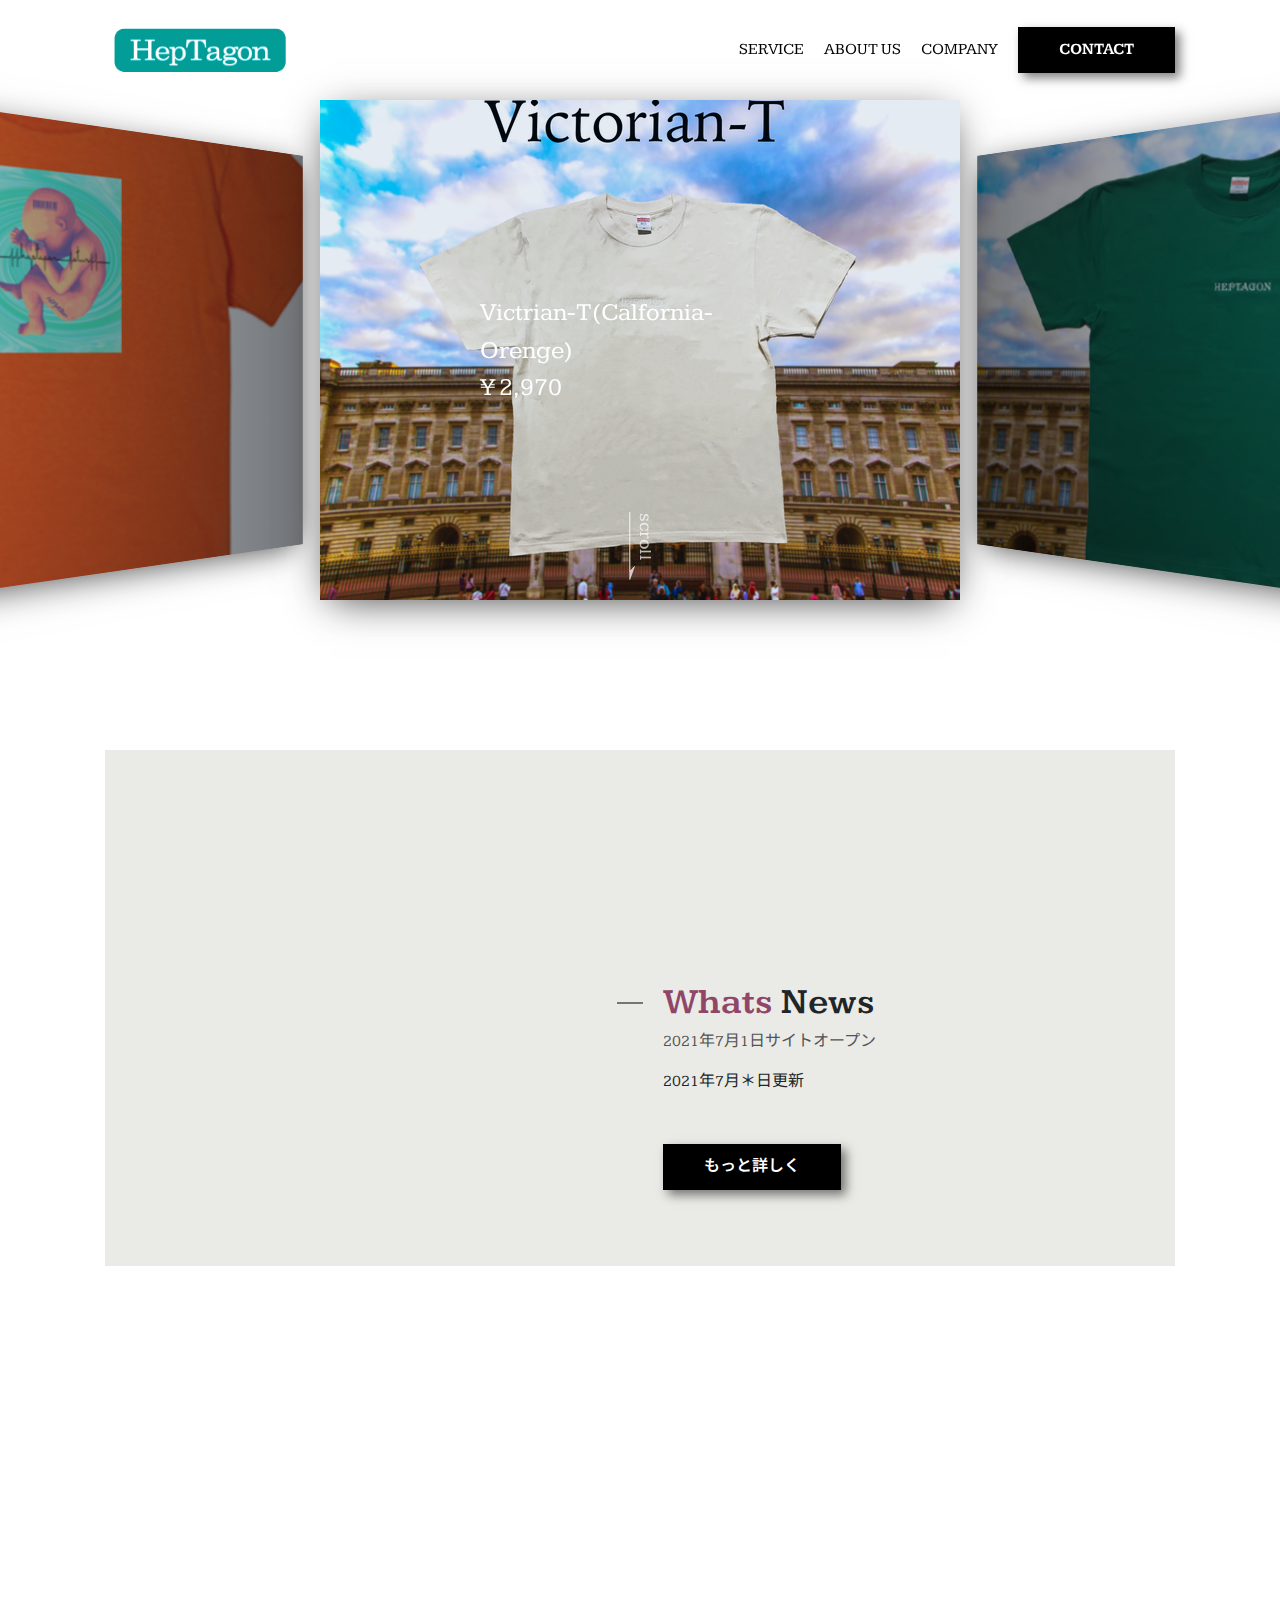
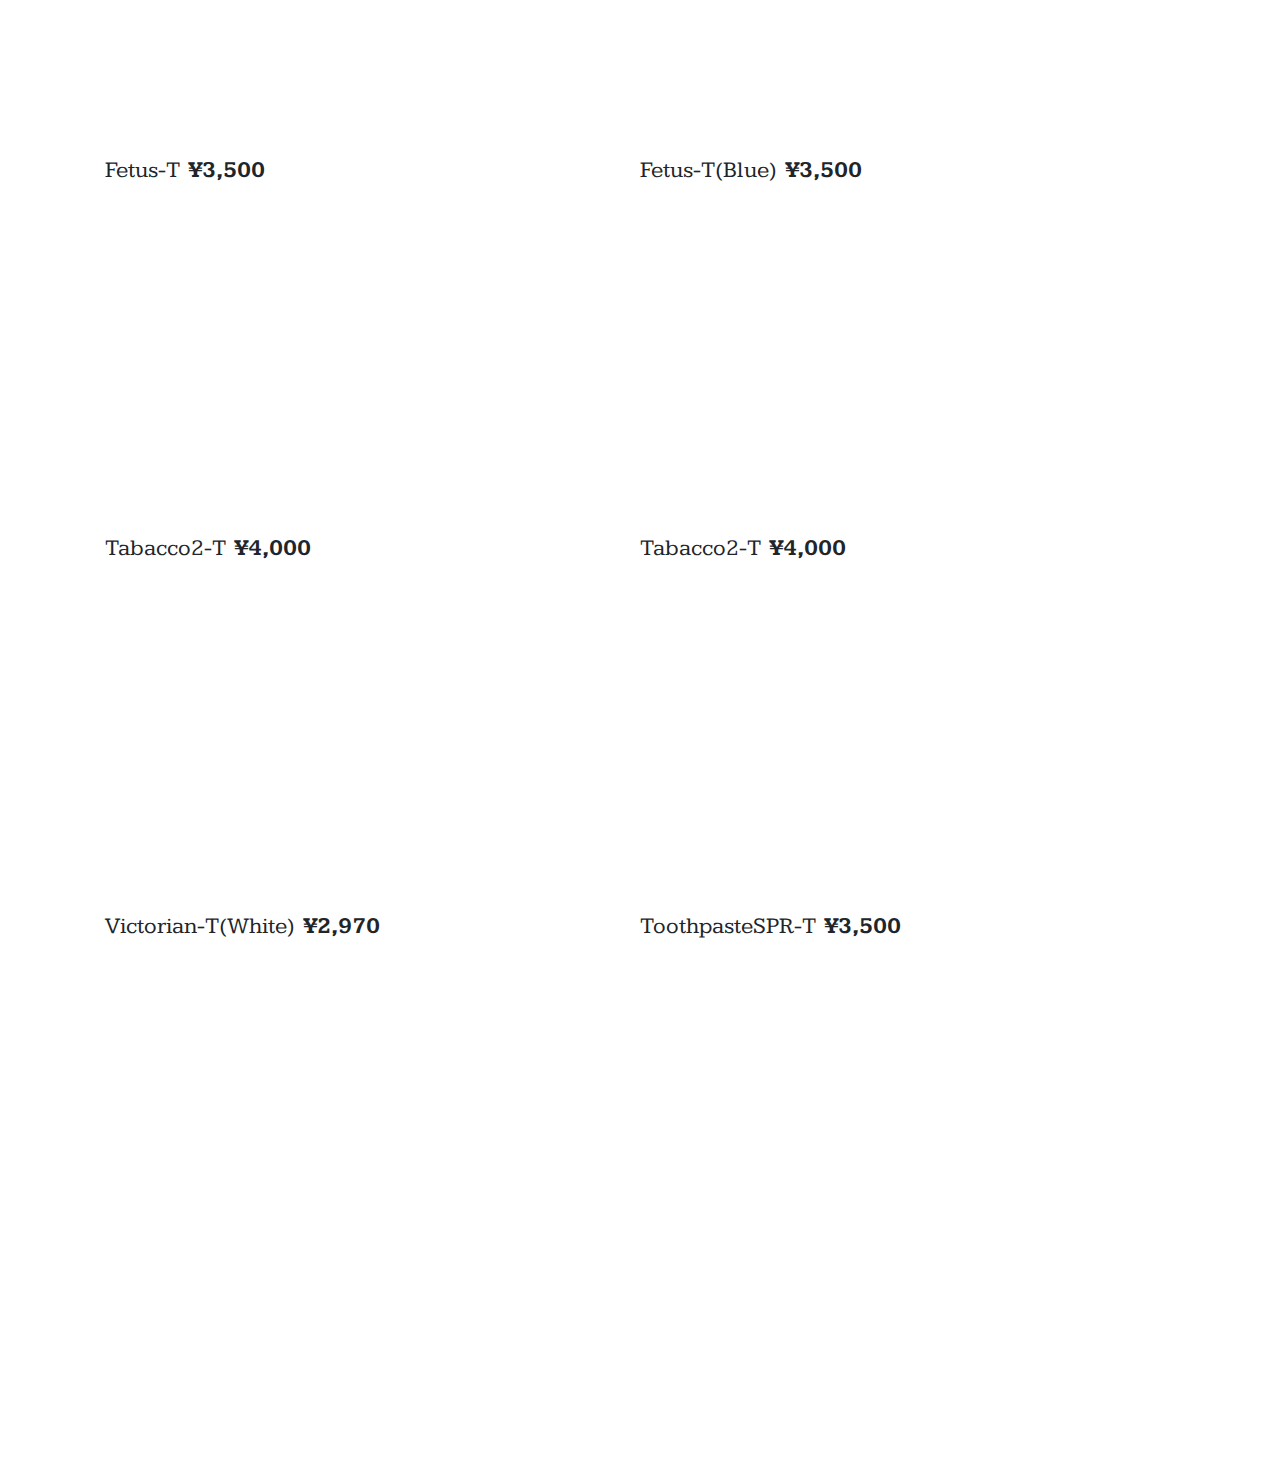
<file: index.html>
<!DOCTYPE html>
<html lang="ja">
  <head>
    <meta charset="UTF-8" />
    <meta name="viewport" content="width=device-width, initial-scale=1.0" />
    <meta http-equiv="X-UA-Compatible" content="ie=edge" />
    <title>HEPTAGON</title>
    <meta name="description" content="sampledite.heptagon.onlineshop">
    <link rel="icon" href="images/IMG_2186 (1).PNG">
    <link rel="stylesheet" href="styles/loader.css">
    <script src="scripts/vendors/pace.js"></script>
    <script>
      Pace.on('start', function() {
        const paceProgressInner = document.querySelector('.pace-progress-inner');
        paceProgressInner.innerHTML = '<div>H</div><div>E</div><div>P</div>';
      });
    </script>
    <link href="https://fonts.googleapis.com/css2?family=Kameron:wght@400;700&family=Noto+Sans+JP:wght@500&display=swap" rel="stylesheet">
    <link rel="stylesheet" href="styles/vendors/bootstrap-reboot.css" />
    <link rel="stylesheet" href="styles/vendors/swiper.min.css" />
    <link rel="stylesheet" href="styles/style.css" />
  </head>
  <body>
    <div id="global-container">
      <div id="container">
        <div class="mobile-menu__cover"></div>
        <div class="nav-trigger"></div>
        <header class="header">
          <div class="header__inner appear up">
            <div class="logo item">
              <img src="images/IMG_0058.PNG" alt="" class="logo__img" />
              <span class="logo__stay"></span>
              <span class="logo__world"></span>
            </div>
            <nav class="header__nav">
              <ul class="header__ul">
                <li class="header__li item"><a href="service.html">Service</a></li>
                <li class="header__li item"><a href="about.html">about us</a></li>
                <li class="header__li item"><a href="#">Company</a></li>
                <li class="header__li item">
                  <a class="btn filled" href="#">Contact</a>
                </li>
              </ul>
            </nav>
            <button class="mobile-menu__btn">
              <span></span>
              <span></span>
              <span></span>
            </button>
          </div>
        </header>
        <div id="content">
          <div class="hero">
            <div class="swiper-container">
              <div class="swiper-wrapper">
                <div class="swiper-slide">
                  <div class="hero__title">Victrian-T(Calfornia-Orenge)<br>¥ 2,970</div>
                  <img src="images/IMG_2187.PNG" alt="" />
                </div>
                <div class="swiper-slide">
                  <div class="hero__title">Victrian-T(Green)<br>¥ 2,970</div>
                  <img src="images/IMG_2185 (1).PNG" alt="" />
                </div>
                <div class="swiper-slide">
                  <div class="hero__title">Fetus-T<br>¥ 2,970</div>
                  <img src="images/IMG_2179 (1).PNG" alt="" />
                </div>
              </div>
              <div class="hero__footer">
                <img class="hero__downarrow" src="images/arrow.svg" />
                <span class="hero__scrolltext">scroll</span>
              </div>
            </div>
          </div>
          <div id="main-content">
            <aside class="side left">
              <div class="side__inner">
                <a class="twitter icon tween-animate-title" href="#">HEPのTwitter</a>
                <a class="fb icon tween-animate-title" href="#">HEPの？Facebook</a>
              </div>
            </aside>
            <main>
              <section class="travel">
                <div class="travel__inner">
                  <div class="travel__img cover-slide">
                    <img
                      class="img-zoom"
                      src="images/firework.gif"
                      alt=""
                    />
                  </div>
                  <div class="travel__texts appear left">
                    <div class="travel__texts-inner">
                      <div class="travel__title main-title item">
                        <span class="purple">Whats</span>
                        <span>News</span>
                      </div>
                      <div class="travel__sub sub-title item">2021年7月1日サイトオープン</div>
                      <div class="travel__description item">
                        <p>
                          
                        </p>
                        <p>2021年7月＊日更新</p>
                      </div>
                      <div class="travel__btn item">
                        <button class="btn filled">もっと詳しく</button>
                      </div>
                    </div>
                  </div>
                </div>
              </section>
              <section class="houses">
                <div>
                  <h2 class="main-title tween-animate-title">Find Your Favorite T</h2>
                  <p class="sub-title tween-animate-title"></p>
                </div>
                <div class="houses__inner">
                  <div class="houses__item">
                    <div class="cover-slide hover-darken">
                      <div
                        class="bg-img-zoom img-bg50"
                        style="background-image: url(images/IMG_2179\ \(1\).PNG)"
                      ></div>
                    </div>
                    <p class="houses__title">Fetus-T&nbsp;&nbsp;<b>¥3,500</b></p>
                  </div>
                  <div class="houses__item">
                    <div class="cover-slide hover-darken">
                      <div
                        class="bg-img-zoom img-bg50"
                        style="background-image: url(images/IMG_2181\ \(1\).PNG)"
                      ></div>
                    </div>
                    <p class="houses__title">Fetus-T(Blue)&nbsp;&nbsp;<b>¥3,500</b></p>
                  </div>
                  <div class="houses__item">
                    <div class="cover-slide hover-darken">
                      <div
                        class="bg-img-zoom img-bg50"
                        style="background-image: url(images/IMG_2182\ \(1\).PNG)"
                      ></div>
                    </div>
                    <p class="houses__title">Tabacco2-T&nbsp;&nbsp;<b>¥4,000</b></p>
                  </div>
                  <div class="houses__item">
                    <div class="cover-slide hover-darken">
                      <div
                        class="bg-img-zoom img-bg50"
                        style="background-image: url(images/IMG_2183\ \(1\).PNG)"
                      ></div>
                    </div>
                    <p class="houses__title">Tabacco2-T&nbsp;&nbsp;<b>¥4,000</b></p>
                  </div>
                  <div class="houses__item">
                    <div class="cover-slide hover-darken">
                      <div
                        class="bg-img-zoom img-bg50"
                        style="background-image: url(images/IMG_2184\ \(1\).JPG)"
                      ></div>
                    </div>
                    <p class="houses__title">Victorian-T(White)&nbsp;&nbsp;<b>¥2,970</b></p>
                  </div>
                  <div class="houses__item">
                    <div class="cover-slide hover-darken">
                      <div
                        class="bg-img-zoom img-bg50"
                        style="background-image: url(images/IMG_0059.PNG)"
                      ></div>
                    </div>
                    <p class="houses__title">ToothpasteSPR-T&nbsp;&nbsp;<b>¥3,500</b></p>
                  </div>
                  <div class="houses__btn appear up">
                    <a href="more.html"><button class="btn slide-bg item">もっと見る</button></a>
                  </div>
                </div>
              </section>    
            </main>
            <aside class="side right">
              <div class="side__inner">
                <span class="tween-animate-title">&copy;yanagi</span>
              </div>
            </aside>
          </div>
        </div>
        <footer class="footer appear up">
          <div class="logo item">
            <div class="div2">
            <input type="image" name="logo__img" src="images/HEPTAGON.jpg" class="logo__img" value="1" onclick="clickBtn1()">
          </div>
            <!--<span class="logo__stay">HEP</span>
            <span class="logo__world">TAG<span class="1">?</span><span class="2">?</span><span class="3">?</span>N</span>-->
          </div>
          <nav class="footer__nav">
            <ul class="footer__ul">
              <li class="footer__li item"><a href="service.html">Service</a></li>
              <li class="footer__li item"><a href="about.html">About Us</a></li>
              <li class="footer__li item"><a href="#">Company</a></li>
              <li class="footer__li item"><a href="#">Sitemap</a></li>
            </ul>
            <div class="footer__copyright item">
              &copy; yanagi
            </div>
          </nav>
        </footer>
      </div>
      <nav class="mobile-menu">
        <div class="logo">
          <span class="logo__stay">HEP</span>
          <span class="logo__world">TAGON</span>
        </div>
        <ul class="mobile-menu__main">
          <li class="mobile-menu__item">
            <a class="mobile-menu__link" href="service.html">
              <span class="main-title">Our Service</span>
              <span class="sub-title">サービスについて</span>
            </a>
          </li>
          <li class="mobile-menu__item">
            <a class="mobile-menu__link" href="about.html">
              <span class="main-title">About Us</span>
              <span class="sub-title">私たちについて</span>
            </a>
          </li>
          <li class="mobile-menu__item">
            <a class="mobile-menu__link" href="#">
              <span class="main-title">Contact Us</span>
              <span class="sub-title">コンタクト方法</span>
            </a>
          </li>
        </ul>
      </nav>
    </div>
    <script src="scripts/vendors/swiper.min.js"></script>
    <script src="scripts/vendors/TweenMax.min.js"></script>
    <script src="scripts/vendors/scroll-polyfill.js"></script>
    <script src="scripts/libs/scroll.js"></script>
    <script src="scripts/libs/text-animation.js"></script>
    <script src="scripts/libs/hero-slider.js"></script>
    <script src="scripts/libs/mobile-menu.js"></script>
    <script src="scripts/main.js"></script>

  </body>
</html>
</file>
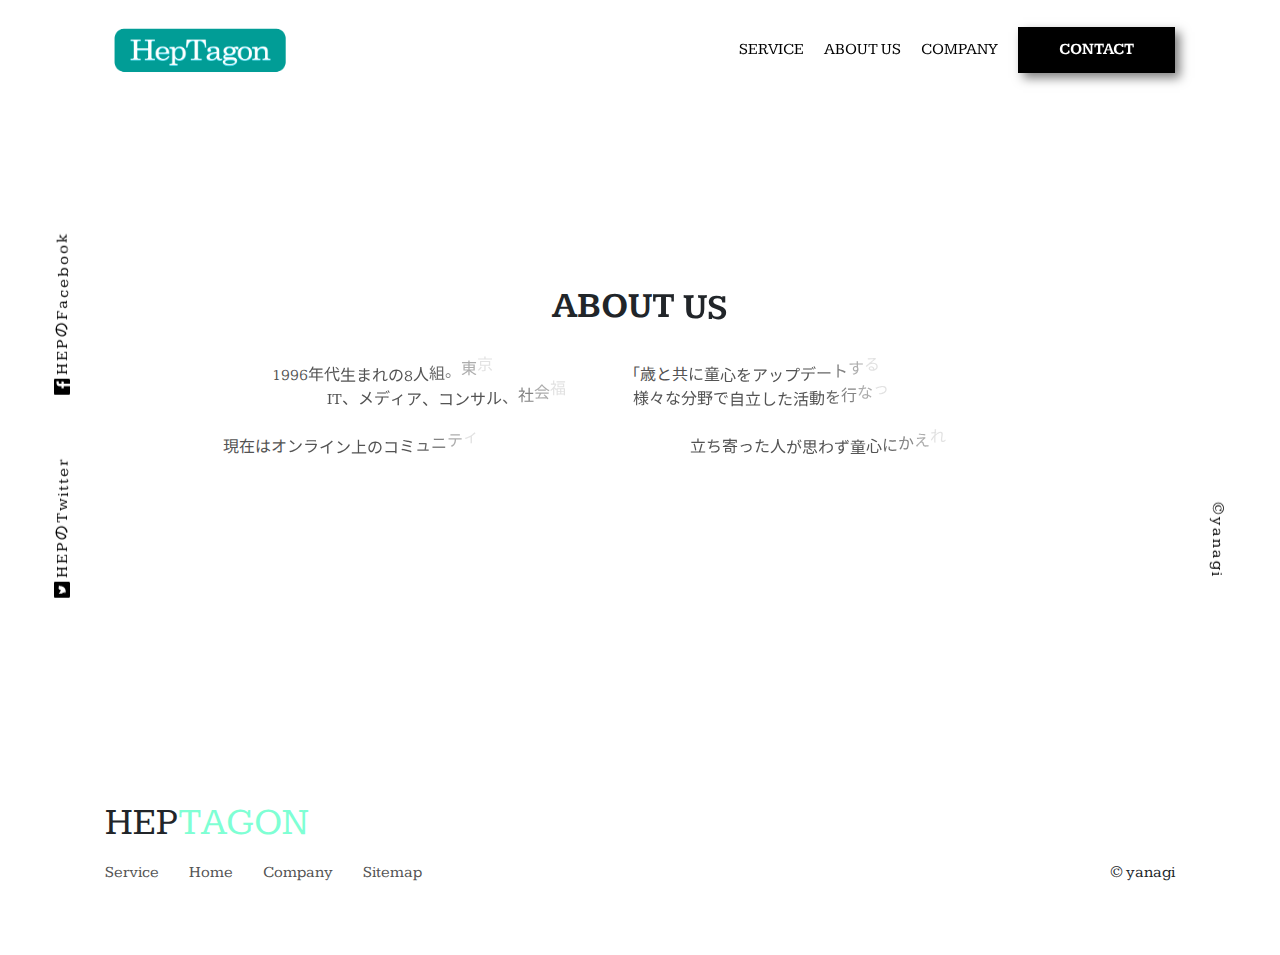
<file: about.html>
<!DOCTYPE html>
<html lang="ja">
  <head>
    <meta charset="UTF-8" />
    <meta name="viewport" content="width=device-width, initial-scale=1.0" />
    <meta http-equiv="X-UA-Compatible" content="ie=edge" />
    <title>About US</title>
    <meta name="description" content="sampledite.heptagon.onlineshop">
    <link rel="icon" href="images/IMG_2186 (1).PNG">
    <script src="scripts/vendors/pace.js"></script>

    <link href="https://fonts.googleapis.com/css2?family=Kameron:wght@400;700&family=Noto+Sans+JP:wght@500&display=swap" rel="stylesheet">
    <link rel="stylesheet" href="styles/vendors/bootstrap-reboot.css" />
    <link rel="stylesheet" href="styles/vendors/swiper.min.css" />
    <link rel="stylesheet" href="styles/style.css" />
  </head>
  <body>
    <div id="global-container">
      <div id="container">
        <div class="mobile-menu__cover"></div>
        <div class="nav-trigger"></div>
        <header class="header">
          <div class="header__inner appear up">
            <div class="logo item">
              <img src="images/IMG_0058.PNG" alt="" class="logo__img" />
              <span class="logo__stay"></span>
              <span class="logo__world"></span>
            </div>
            <nav class="header__nav">
              <ul class="header__ul">
                <li class="header__li item"><a href="#">Service</a></li>
                <li class="header__li item"><a href="about.html">about us</a></li>
                <li class="header__li item"><a href="#">Company</a></li>
                <li class="header__li item">
                  <a class="btn filled" href="#">Contact</a>
                </li>
              </ul>
            </nav>
            <button class="mobile-menu__btn">

            </button>
          </div>
        </header>
          <div id="main-content">
            <aside class="side left">
              <div class="side__inner">
                <a class="twitter icon tween-animate-title" href="#">HEPのTwitter</a>
                <a class="fb icon tween-animate-title" href="#">HEPのFacebook</a>
              </div>
            </aside>
            <main>
              <section class="more-houses">
                <div class="about__inner">
                    <div class="about">
                     
                        <h2 class="main-title tween-animate-title" style="padding: 30px;">ABOUT US</h2>
                         
                            <span class="sub-title tween-animate-title">1996年代生まれの8人組。東京都大田区を中心に</span>
                            <span class="sub-title tween-animate-title">「歳と共に童心をアップデートする」をコンセプトに</span><br>
                            <span class="sub-title tween-animate-title">IT、メディア、コンサル、社会福祉など、</span>
                            <span class="sub-title tween-animate-title">様々な分野で自立した活動を行なっている。</span><br><br>
                            <span class="sub-title tween-animate-title">現在はオンライン上のコミュニティで不定期に連絡を取り合い、</span>
                            <span class="sub-title tween-animate-title">立ち寄った人が思わず童心にかえれるようなワクワクを探究している</span>
                    </div>
                </div>
            </section>  
            </main>
            <aside class="side right">
              <div class="side__inner">
                <span class="tween-animate-title">&copy;yanagi</span>
              </div>
            </aside>
          </div>
        </div>
        <footer class="footer appear up">
          <div class="logo item">
            <!--<img src="images/IMG_2186 (1).PNG" alt="" class="logo__img" />-->
            <span class="logo__stay">HEP</span>
            <span class="logo__world">TAGON</span>
          </div>
          <nav class="footer__nav">
            <ul class="footer__ul">
              <li class="footer__li item"><a href="#">Service</a></li>
              <li class="footer__li item"><a href="index.html">Home</a></li>
              <li class="footer__li item"><a href="#">Company</a></li>
              <li class="footer__li item"><a href="#">Sitemap</a></li>
            </ul>
            <div class="footer__copyright item">
              &copy; yanagi
            </div>
          </nav>
        </footer>
      </div>
    </div>
    <script src="scripts/vendors/swiper.min.js"></script>
    <script src="scripts/vendors/TweenMax.min.js"></script>
    <script src="scripts/vendors/scroll-polyfill.js"></script>
    <script src="scripts/libs/scroll.js"></script>
    <script src="scripts/libs/text-animation.js"></script>
    <script src="scripts/libs/hero-slider.js"></script>
    <script src="scripts/libs/mobile-menu.js"></script>
    <script src="scripts/main.js"></script>
  </body>
</html>
</file>
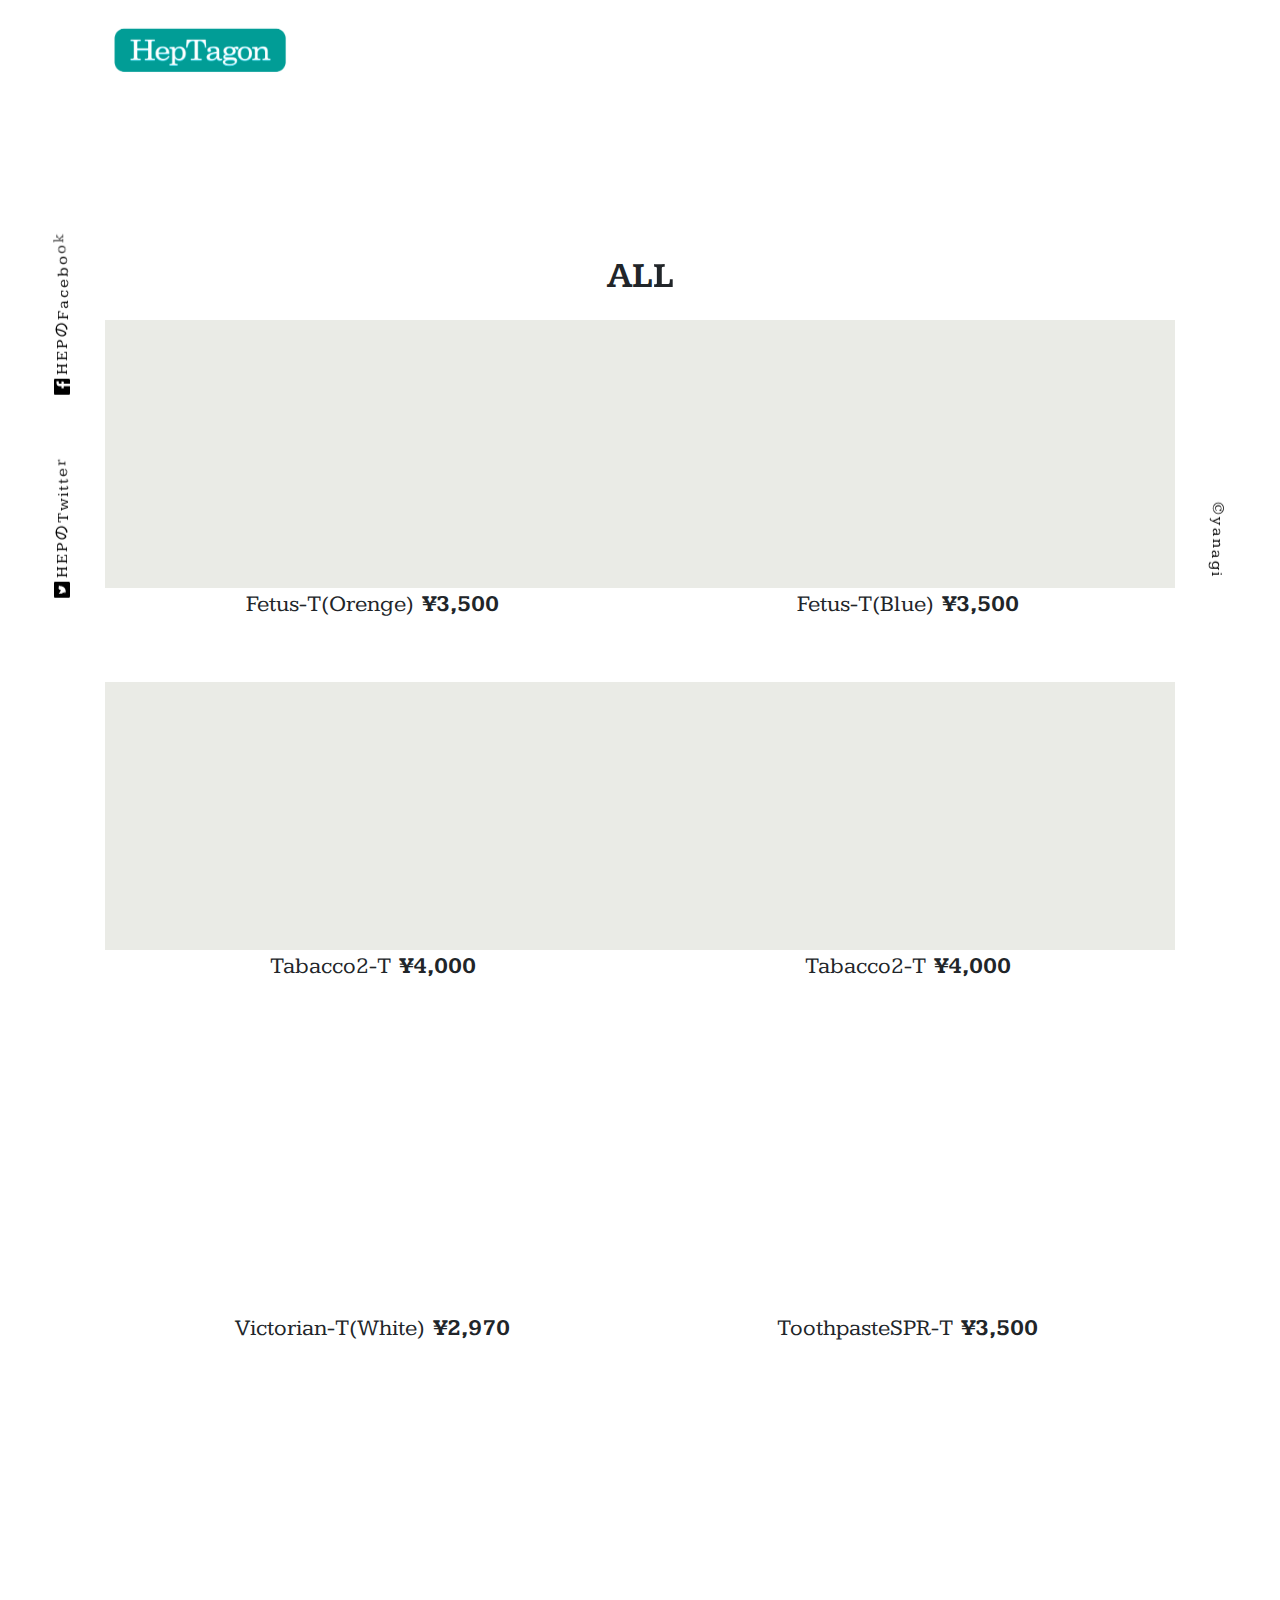
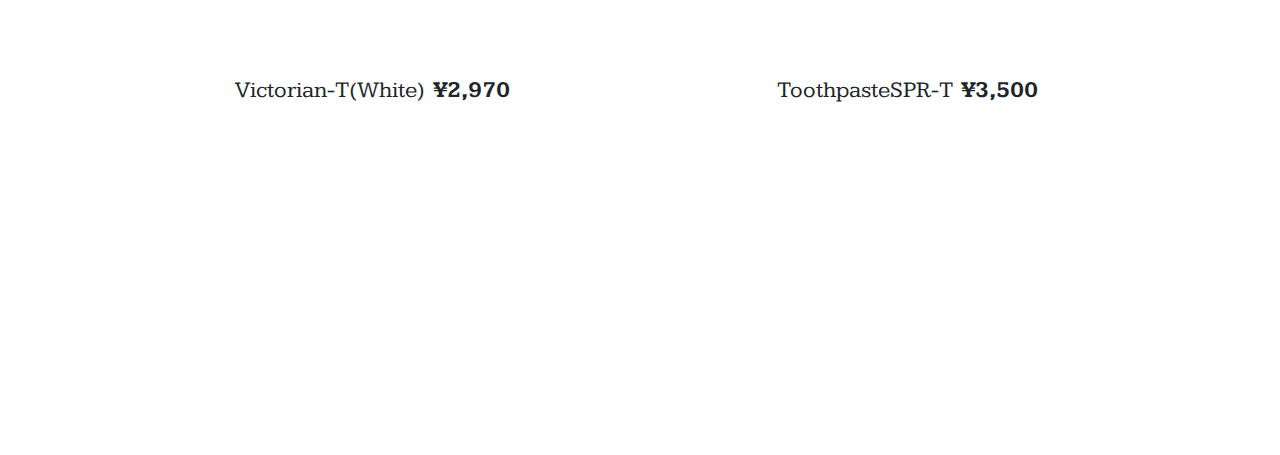
<file: more.html>
<!DOCTYPE html>
<html lang="ja">
  <head>
    <meta charset="UTF-8" />
    <meta name="viewport" content="width=device-width, initial-scale=1.0" />
    <meta http-equiv="X-UA-Compatible" content="ie=edge" />
    <title>HEPTAGON・Select・Fashion</title>
    <meta name="description" content="sampledite.heptagon.onlineshop.more.html">
    <link rel="icon" href="images/IMG_2186 (1).PNG">
    <link rel="stylesheet" href="styles/loader.css">
    <script src="scripts/vendors/pace.js"></script>
    <script>
      Pace.on('start', function() {
        const paceProgressInner = document.querySelector('.pace-progress-inner');
        paceProgressInner.innerHTML = '<div>H</div><div>E</div><div>P</div>';
      });
    </script>
    <link href="https://fonts.googleapis.com/css2?family=Kameron:wght@400;700&family=Noto+Sans+JP:wght@500&display=swap" rel="stylesheet">
    <link rel="stylesheet" href="styles/vendors/bootstrap-reboot.css" />
    <link rel="stylesheet" href="styles/vendors/swiper.min.css" />
    <link rel="stylesheet" href="styles/style.css" />
  </head>
  <body>
    <div id="global-container">
      <div id="container">
        <div class="mobile-menu__cover"></div>
        <div class="nav-trigger"></div>
        <header class="header">
          <div class="header__inner appear up">
            <div class="logo item">
              <img src="images/IMG_0058.PNG" alt="" class="logo__img" />
              <span class="logo__stay"></span>
              <span class="logo__world"></span>
            </div>
            <button class="mobile-menu__btn">
            </button>
          </div>
        </header>
        <div id="content">
          <div id="main-content">
            <aside class="side left">
              <div class="side__inner">
                <a class="twitter icon tween-animate-title" href="#">HEPのTwitter</a>
                <a class="fb icon tween-animate-title" href="#">HEPのFacebook</a>
              </div>
            </aside>
            <main>
              <div class="hero">
              </div>
              <section class="more-houses" style="text-align: center;">
                <div>
                  <h2 class="main-title tween-animate-title">ALL</h2>
                  <p class="sub-title tween-animate-title"></p>
                </div>
              <div class="more-inner">
                 <div class="left-item">
                  <div class="houses__item">
                    <div class="cover-slide hover-darken">
                      <div class="bg-img-zoom img-bg50" style="background-image: url(images/IMG_2179\ \(1\).PNG)">
                      </div>
                    </div>
                    <p class="morehouses__title">Fetus-T(Orenge)&nbsp;&nbsp;<b>¥3,500</b></p>
                  </div>
                 </div>
                 <div class="right-item">
                  <div class="houses__item">
                    <div class="cover-slide hover-darken">
                      <div
                        class="bg-img-zoom img-bg50"
                        style="background-image: url(images/IMG_2181\ \(1\).PNG)"
                      ></div>
                    </div>
                    <p class="morehouses__title">Fetus-T(Blue)&nbsp;&nbsp;<b>¥3,500</b></p>
                  </div>
                 </div>
                 <div class="left-item">
                  <div class="houses__item">
                    <div class="cover-slide hover-darken">
                      <div
                        class="bg-img-zoom img-bg50"
                        style="background-image: url(images/IMG_2182\ \(1\).PNG)"
                      ></div>
                    </div>
                    <p class="morehouses__title">Tabacco2-T&nbsp;&nbsp;<b>¥4,000</b></p>
                  </div>
                 </div>
                 <div class="right-item">
                  <div class="houses__item">
                    <div class="cover-slide hover-darken">
                      <div
                        class="bg-img-zoom img-bg50"
                        style="background-image: url(images/IMG_2183\ \(1\).PNG)"
                      ></div>
                    </div>
                    <p class="morehouses__title">Tabacco2-T&nbsp;&nbsp;<b>¥4,000</b></p>
                  </div>
                 </div>
                 <div class="left-item">
                  <div class="houses__item">
                    <div class="cover-slide hover-darken">
                      <div
                        class="bg-img-zoom img-bg50"
                        style="background-image: url(images/IMG_2184\ \(1\).JPG)"
                      ></div>
                    </div>
                    <p class="morehouses__title">Victorian-T(White)&nbsp;&nbsp;<b>¥2,970</b></p>
                  </div>
                 </div>
                 <div class="right-item">
                  <div class="houses__item">
                    <div class="cover-slide hover-darken">
                      <div
                        class="bg-img-zoom img-bg50"
                        style="background-image: url(images/IMG_0059.PNG)"
                      ></div>
                    </div>
                    <p class="morehouses__title">ToothpasteSPR-T&nbsp;&nbsp;<b>¥3,500</b></p>
                  </div>
                 </div>
                 <div class="left-item">
                    <div class="houses__item">
                      <div class="cover-slide hover-darken">
                        <div class="bg-img-zoom img-bg50" style="background-image: url(images/IMG_2184\ \(1\).JPG)">
                        </div>
                      </div>
                      <p class="morehouses__title">Victorian-T(White)&nbsp;&nbsp;<b>¥2,970</b></p>
                    </div>
                   </div>
                   <div class="right-item">
                    <div class="houses__item">
                      <div class="cover-slide hover-darken">
                        <div class="bg-img-zoom img-bg50" style="background-image: url(images/IMG_0059.PNG)">
                        </div>
                      </div>
                      <p class="morehouses__title">ToothpasteSPR-T&nbsp;&nbsp;<b>¥3,500</b></p>
                    </div>
                   </div>
                </div>
                  <div class="houses__btn appear up">
                    <a href="index.html"><button class="btn slide-bg item">戻る</button></a>
                  </div>
              </section>
            </main>
            <aside class="side right">
              <div class="side__inner">
                <span class="tween-animate-title">&copy;yanagi</span>
              </div>
            </aside>
          </div>
        </div>
        <footer class="footer appear up">
          <div class="logo item">
            <!--<img src="images/IMG_2186 (1).PNG" alt="" class="logo__img" />-->
            <span class="logo__stay">HEP</span>
            <span class="logo__world">TAGON</span>
          </div>
          <nav class="footer__nav">
            <ul class="footer__ul">
              <li class="footer__li item"><a href="#">Service</a></li>
              <li class="footer__li item"><a href="#">Contact</a></li>
              <li class="footer__li item"><a href="#">Company</a></li>
              <li class="footer__li item"><a href="#">Sitemap</a></li>
            </ul>
            <div class="footer__copyright item">
              &copy; yanagi
            </div>
          </nav>
        </footer>
      </div>
    </div>
    <script src="scripts/vendors/swiper.min.js"></script>
    <script src="scripts/vendors/TweenMax.min.js"></script>
    <script src="scripts/vendors/scroll-polyfill.js"></script>
    <script src="scripts/libs/scroll.js"></script>
    <script src="scripts/libs/text-animation.js"></script>
    <script src="scripts/libs/hero-slider.js"></script>
    <script src="scripts/libs/mobile-menu.js"></script>
    <script src="scripts/main.js"></script>
  </body>
</html>
</file>
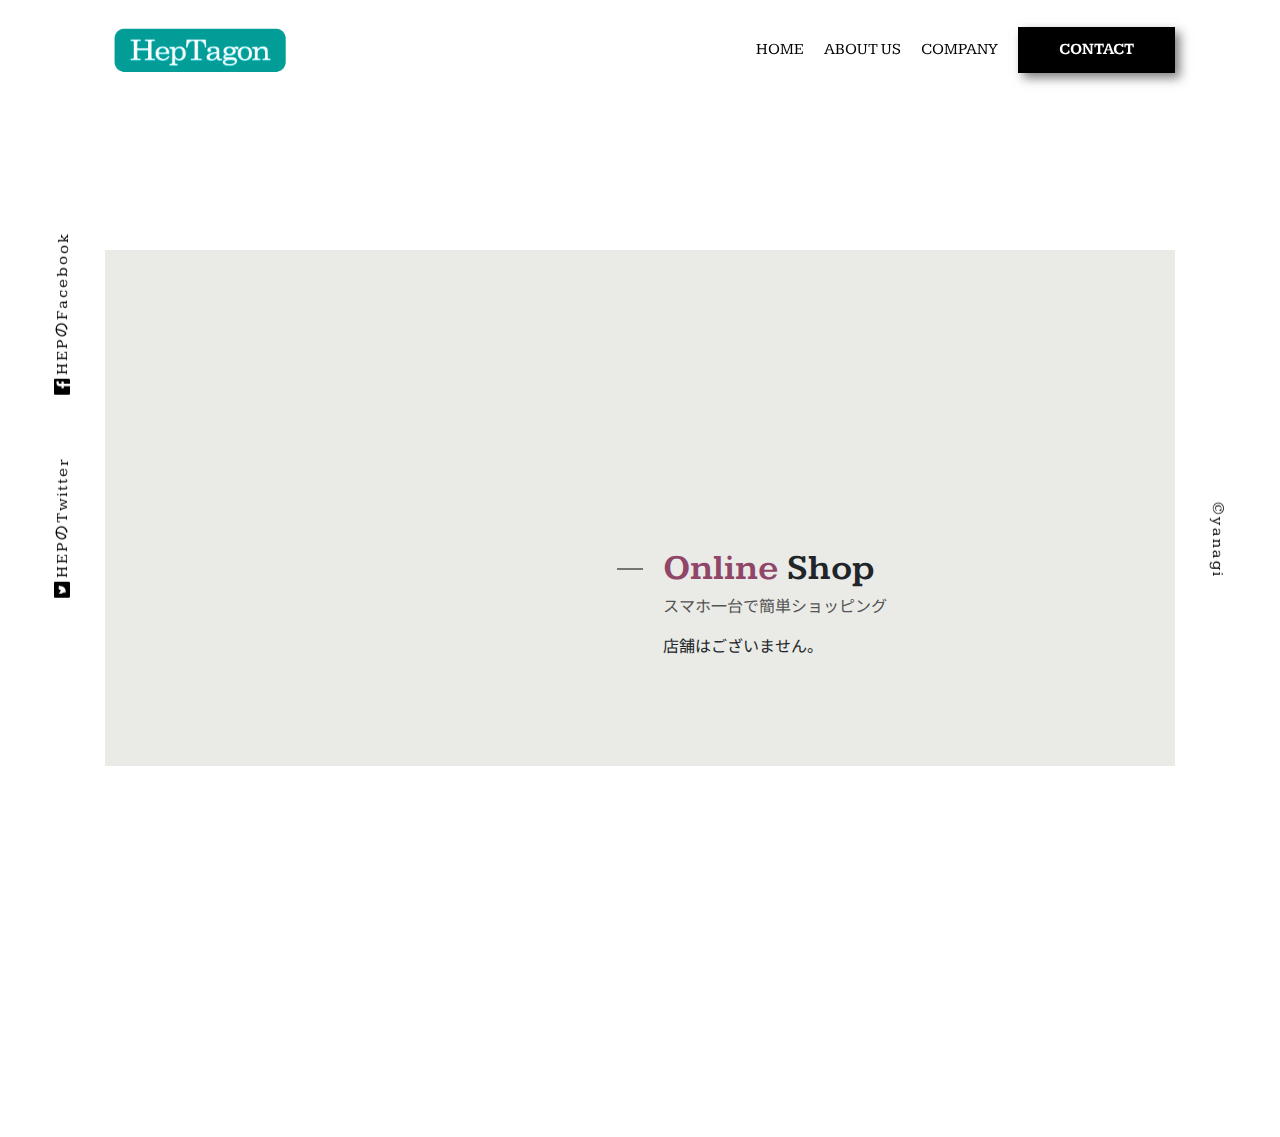
<file: service.html>
<!DOCTYPE html>
<html lang="ja">
  <head>
    <meta charset="UTF-8" />
    <meta name="viewport" content="width=device-width, initial-scale=1.0" />
    <meta http-equiv="X-UA-Compatible" content="ie=edge" />
    <title>Service</title>
    <meta name="description" content="sampledite.heptagon.onlineshop">
    <link rel="icon" href="images/IMG_2186 (1).PNG">
    <script src="scripts/vendors/pace.js"></script>

    <link href="https://fonts.googleapis.com/css2?family=Kameron:wght@400;700&family=Noto+Sans+JP:wght@500&display=swap" rel="stylesheet">
    <link rel="stylesheet" href="styles/vendors/bootstrap-reboot.css" />
    <link rel="stylesheet" href="styles/vendors/swiper.min.css" />
    <link rel="stylesheet" href="styles/style.css" />
  </head>
  <body>
    <div id="global-container">
      <div id="container">
        <div class="mobile-menu__cover"></div>
        <div class="nav-trigger"></div>
        <header class="header">
          <div class="header__inner appear up">
            <div class="logo item">
              <img src="images/IMG_0058.PNG" alt="" class="logo__img" />
              <span class="logo__stay"></span>
              <span class="logo__world"></span>
            </div>
            <nav class="header__nav">
              <ul class="header__ul">
                <li class="header__li item"><a href="index.html">Home</a></li>
                <li class="header__li item"><a href="about.html">about us</a></li>
                <li class="header__li item"><a href="#">Company</a></li>
                <li class="header__li item">
                  <a class="btn filled" href="#">Contact</a>
                </li>
              </ul>
            </nav>
            <button class="mobile-menu__btn">
            </button>
          </div>
        </header>
        <div id="content">
          <div class="hero">
           
            </div>
          </div>
          <div id="main-content">
            <aside class="side left">
              <div class="side__inner">
                <a class="twitter icon tween-animate-title" href="#">HEPのTwitter</a>
                <a class="fb icon tween-animate-title" href="#">HEPのFacebook</a>
              </div>
            </aside>
            <main>
              <section class="travel">
                <div class="travel__inner">
                  <div class="travel__img cover-slide">
                    <img
                      class="img-zoom"
                      src="images/スマホ一台で.gif"
                      alt=""
                    />
                  </div>
                  <div class="travel__texts appear left">
                    <div class="travel__texts-inner">
                      <div class="travel__title main-title item">
                        <span class="purple">Online</span>
                        <span>Shop</span>
                      </div>
                      <div class="travel__sub sub-title item">スマホ一台で簡単ショッピング</div>
                      <div class="travel__description item">
                        <p>
                          
                        </p>
                        <p>店舗はございません。</p>
                      </div>
                      <!--<div class="travel__btn item">
                        <button class="btn filled">もっと詳しく</button>
                      </div>-->
                    </div>
                  </div>
                </div>
              </section>
              <section class="houses">
              </section>    
            </main>
            <aside class="side right">
              <div class="side__inner">
                <span class="tween-animate-title">&copy;yanagi</span>
              </div>
            </aside>
          </div>
        </div>
        <footer class="footer appear up">
          <div class="logo item">
            <!--<img src="images/IMG_2186 (1).PNG" alt="" class="logo__img" />-->
            <span class="logo__stay">HEP</span>
            <span class="logo__world">TAGON</span>
          </div>
          <nav class="footer__nav">
            <ul class="footer__ul">
              <li class="footer__li item"><a href="index.html">Home</a></li>
              <li class="footer__li item"><a href="about.html">About Us</a></li>
              <li class="footer__li item"><a href="#">Company</a></li>
              <li class="footer__li item"><a href="#">Sitemap</a></li>
            </ul>
            <div class="footer__copyright item">
              &copy; yanagi
            </div>
          </nav>
        </footer>
      </div>
    </div>
    <script src="scripts/vendors/swiper.min.js"></script>
    <script src="scripts/vendors/TweenMax.min.js"></script>
    <script src="scripts/vendors/scroll-polyfill.js"></script>
    <script src="scripts/libs/scroll.js"></script>
    <script src="scripts/libs/text-animation.js"></script>
    <script src="scripts/libs/hero-slider.js"></script>
    <script src="scripts/libs/mobile-menu.js"></script>
    <script src="scripts/main.js"></script>
  </body>
</html>
</file>
<file: styles/loader.css>
.pace-done #global-container {
  -webkit-transition: opacity 1s;
  transition: opacity 1s;
  opacity: 1;
}

#global-container {
  opacity: 0;
}

.pace {
  z-index: 2000;
  position: fixed;
  margin: auto;
  top: 0;
  left: 0;
  right: 0;
  bottom: 0;
  width: 100px;
  height: 100px;
}

.pace .pace-progress {
  -webkit-transform: none !important;
          transform: none !important;
  text-align: center;
}

.pace .pace-progress::after {
  content: attr(data-progress-text);
  display: block;
  font-weight: 100;
  font-size: 2em;
  font-family: 'Helvetica Neue', 'Yu Gothic', 'Meiryo', sans-serif;
  color: #535353;
}

.pace.pace-inactive {
  display: none;
}

.pace-progress-inner > div {
  background-color:white;
  color: aquamarine;
  height: 150px;
  display: inline-block;
  font-size: 3em;
  -webkit-animation-name: sk-bounce;
          animation-name: sk-bounce;
  -webkit-animation-duration: 1.2s;
          animation-duration: 1.2s;
  -webkit-animation-timing-function: ease-in-out;
          animation-timing-function: ease-in-out;
  -webkit-animation-delay: 0s;
          animation-delay: 0s;
  -webkit-animation-iteration-count: infinite;
          animation-iteration-count: infinite;
  -webkit-animation-direction: normal;
          animation-direction: normal;
  -webkit-animation-fill-mode: forwards;
          animation-fill-mode: forwards;
}

.pace-progress-inner > div:nth-child(1) {
  -webkit-animation-delay: -1.2s;
          animation-delay: -1.2s;
}

.pace-progress-inner > div:nth-child(2) {
  -webkit-animation-delay: -1.1s;
          animation-delay: -1.1s;
}

.pace-progress-inner > div:nth-child(3) {
  -webkit-animation-delay: -1s;
          animation-delay: -1s;
}


@-webkit-keyframes sk-bounce {
  0%,
  40%,
  100% {
    -webkit-transform: scaleY(0.4);
            transform: scaleY(0.4);
  }
  20% {
    -webkit-transform: scaleY(1);
            transform: scaleY(1);
  }
}

@keyframes sk-bounce {
  0%,
  40%,
  100% {
    -webkit-transform: scaleY(0.4);
            transform: scaleY(0.4);
  }
  20% {
    -webkit-transform: scaleY(1);
            transform: scaleY(1);
  }
}
</file>
<file: styles/style.css>
@charset "UTF-8";
.appear.up .item {
  -webkit-transform: translateY(6px);
          transform: translateY(6px);
}

.appear.down .item {
  -webkit-transform: translateY(-6px);
          transform: translateY(-6px);
}

.appear.left .item {
  -webkit-transform: translateX(40px);
          transform: translateX(40px);
}

.appear.right .item {
  -webkit-transform: translateX(-40px);
          transform: translateX(-40px);
}

.appear .item {
  -webkit-transition: all 0.8s;
  transition: all 0.8s;
  opacity: 0;
}

.appear.inview .item {
  opacity: 1;
  -webkit-transform: none;
          transform: none;
}

.appear.inview .item:nth-child(1) {
  -webkit-transition-delay: 0.1s;
          transition-delay: 0.1s;
}

.appear.inview .item:nth-child(2) {
  -webkit-transition-delay: 0.2s;
          transition-delay: 0.2s;
}

.appear.inview .item:nth-child(3) {
  -webkit-transition-delay: 0.3s;
          transition-delay: 0.3s;
}

.appear.inview .item:nth-child(4) {
  -webkit-transition-delay: 0.4s;
          transition-delay: 0.4s;
}

.appear.inview .item:nth-child(5) {
  -webkit-transition-delay: 0.5s;
          transition-delay: 0.5s;
}

.appear.inview .item:nth-child(6) {
  -webkit-transition-delay: 0.6s;
          transition-delay: 0.6s;
}

.appear.inview .item:nth-child(7) {
  -webkit-transition-delay: 0.7s;
          transition-delay: 0.7s;
}

.appear.inview .item:nth-child(8) {
  -webkit-transition-delay: 0.8s;
          transition-delay: 0.8s;
}

.appear.inview .item:nth-child(9) {
  -webkit-transition-delay: 0.9s;
          transition-delay: 0.9s;
}

.appear.inview .item:nth-child(10) {
  -webkit-transition-delay: 1s;
          transition-delay: 1s;
}

.btn {
  position: relative;
  display: inline-block;
  background-color: white;
  border: 1px solid black;
  font-weight: 600;
  padding: 10px 40px;
  margin: 10px auto;
  cursor: pointer;
  -webkit-transition: all 0.3s;
  transition: all 0.3s;
  color: black;
  text-decoration: none !important;
}

.btn.float:hover {
  background-color: black;
  color: white;
  -webkit-box-shadow: 5px 5px 10px 0 rgba(0, 0, 0, 0.5);
          box-shadow: 5px 5px 10px 0 rgba(0, 0, 0, 0.5);
}

.btn.filled {
  background-color: black;
  color: white;
  -webkit-box-shadow: 5px 5px 10px 0 rgba(0, 0, 0, 0.5);
          box-shadow: 5px 5px 10px 0 rgba(0, 0, 0, 0.5);
}

.btn.filled:hover {
  background-color: white;
  color: black;
  -webkit-box-shadow: none;
          box-shadow: none;
}

.btn.letter-spacing:hover {
  background-color: black;
  letter-spacing: 3px;
  color: white;
}

.btn.shadow {
  -webkit-box-shadow: none;
          box-shadow: none;
}

.btn.shadow:hover {
  -webkit-transform: translate(-2.5px, -2.5px);
          transform: translate(-2.5px, -2.5px);
  -webkit-box-shadow: 5px 5px 0 0 black;
          box-shadow: 5px 5px 0 0 black;
}

.btn.solid {
  -webkit-box-shadow: 2px 2px 0 0 black;
          box-shadow: 2px 2px 0 0 black;
  border-radius: 7px;
}

.btn.solid:hover {
  -webkit-transform: translate(2px, 2px);
          transform: translate(2px, 2px);
  -webkit-box-shadow: none;
          box-shadow: none;
}

.btn.slide-bg {
  position: relative;
  overflow: hidden;
  z-index: 1;
}

.btn.slide-bg::before {
  content: "";
  display: inline-block;
  width: 100%;
  height: 100%;
  background-color: black;
  position: absolute;
  top: 0;
  left: 0;
  -webkit-transform: translateX(-100%);
          transform: translateX(-100%);
  -webkit-transition: -webkit-transform 0.3s;
  transition: -webkit-transform 0.3s;
  transition: transform 0.3s;
  transition: transform 0.3s, -webkit-transform 0.3s;
  z-index: -1;
}

.btn.slide-bg:hover {
  color: white;
}

.btn.slide-bg:hover::before {
  -webkit-transform: none;
          transform: none;
}

.btn.cover-3d {
  position: relative;
  z-index: 1;
  -webkit-transform-style: preserve-3d;
          transform-style: preserve-3d;
  -webkit-perspective: 300px;
          perspective: 300px;
}

.btn.cover-3d span {
  display: inline-block;
  -webkit-transform: translateZ(20px);
          transform: translateZ(20px);
}

.btn.cover-3d::before {
  content: "";
  display: inline-block;
  width: 100%;
  height: 100%;
  background-color: black;
  position: absolute;
  top: 0;
  left: 0;
  -webkit-transform: rotateX(90deg);
          transform: rotateX(90deg);
  -webkit-transition: all 0.3s;
  transition: all 0.3s;
  -webkit-transform-origin: top center;
          transform-origin: top center;
  opacity: 0;
}

.btn.cover-3d:hover {
  color: white;
}

.btn.cover-3d:hover::before {
  -webkit-transform: none;
          transform: none;
  opacity: 1;
}

.btn-cubic {
  position: relative;
  display: inline-block;
  -webkit-transform-style: preserve-3d;
          transform-style: preserve-3d;
  -webkit-perspective: 300px;
          perspective: 300px;
  width: 150px;
  height: 50px;
  margin: 0 auto;
  cursor: pointer;
  font-weight: 600;
}

.btn-cubic span {
  position: absolute;
  top: 0;
  left: 0;
  width: 100%;
  height: 100%;
  border: 1px solid black;
  line-height: 48px;
  text-align: center;
  -webkit-transition: all 0.3s;
  transition: all 0.3s;
  -webkit-transform-origin: center center -25px;
          transform-origin: center center -25px;
  color: black;
}

.btn-cubic .hovering {
  background-color: black;
  color: white;
  -webkit-transform: rotateX(90deg);
          transform: rotateX(90deg);
}

.btn-cubic .default {
  background-color: white;
  color: black;
  -webkit-transform: rotateX(0);
          transform: rotateX(0);
}

.btn-cubic:hover .hovering {
  -webkit-transform: rotateX(0);
          transform: rotateX(0);
}

.btn-cubic:hover .default {
  -webkit-transform: rotateX(-90deg);
          transform: rotateX(-90deg);
}

.swiper-container {
  overflow: visible !important;
}

.swiper-slide {
  height: 500px;
  overflow: hidden;
}

.swiper-slide > img {
  width: 100%;
  height: 100%;
  max-width: 100%;
  -o-object-fit: cover;
     object-fit: cover;
  -webkit-transform: scale(1.3);
          transform: scale(1.3);
  -webkit-transition: -webkit-transform 1.9s ease;
  transition: -webkit-transform 1.9s ease;
  transition: transform 1.9s ease;
  transition: transform 1.9s ease, -webkit-transform 1.9s ease;
}

.swiper-slide::after {
  content: "";
  position: absolute;
  top: 0;
  left: 0;
  width: 100%;
  height: 100%;
  background-color: rgba(0, 61, 125, 0.1);
}

.swiper-slide-active > img {
  -webkit-transform: none;
          transform: none;
}

.swiper-slide-active .hero__title {
  opacity: 1;
  -webkit-transform: translate(-50%, -50%);
          transform: translate(-50%, -50%);
}

.hero {
  overflow: hidden;
  padding-top: 100px;
}

.hero__title {
  position: absolute;
  top: 50%;
  left: 50%;
  -webkit-transform: translate(-50%, calc(-50% + 20px));
          transform: translate(-50%, calc(-50% + 20px));
  color: white;
  font-size: 25px;
  z-index: 2;
  opacity: 0;
  -webkit-transition: opacity 0.3s ease 1s, -webkit-transform 0.3s ease 1s;
  transition: opacity 0.3s ease 1s, -webkit-transform 0.3s ease 1s;
  transition: opacity 0.3s ease 1s, transform 0.3s ease 1s;
  transition: opacity 0.3s ease 1s, transform 0.3s ease 1s, -webkit-transform 0.3s ease 1s;
}

.hero__footer {
  position: absolute;
  left: 50%;
  bottom: 20px;
  -webkit-transform: translateX(-50%);
          transform: translateX(-50%);
  z-index: 2;
  height: 68px;
  width: 22px;
  overflow: hidden;
}

.hero__downarrow {
  position: absolute;
  left: 0;
  bottom: 0;
  width: 6px;
  -webkit-animation-name: kf-arrow-anime;
          animation-name: kf-arrow-anime;
  -webkit-animation-duration: 2s;
          animation-duration: 2s;
  -webkit-animation-timing-function: linear;
          animation-timing-function: linear;
  -webkit-animation-delay: 0s;
          animation-delay: 0s;
  -webkit-animation-iteration-count: infinite;
          animation-iteration-count: infinite;
  -webkit-animation-direction: normal;
          animation-direction: normal;
  -webkit-animation-fill-mode: forwards;
          animation-fill-mode: forwards;
}

.hero__scrolltext {
  position: absolute;
  -webkit-transform: rotate(90deg);
          transform: rotate(90deg);
  color: rgba(255, 255, 255, 0.7);
  left: -8px;
  top: 11px;
  font-size: 1.2em;
}

@-webkit-keyframes kf-arrow-anime {
  0%,
  50%,
  100% {
    -webkit-transform: translateY(-10%);
            transform: translateY(-10%);
  }
  30% {
    -webkit-transform: none;
            transform: none;
  }
}

@keyframes kf-arrow-anime {
  0%,
  50%,
  100% {
    -webkit-transform: translateY(-10%);
            transform: translateY(-10%);
  }
  30% {
    -webkit-transform: none;
            transform: none;
  }
}

.animate-title,
.tween-animate-title {
  opacity: 0;
}
.animate-title1,
.tween-animate-title1 {
  opacity: 0;
}
.animate-title.inview,
.tween-animate-title.inview {
  opacity: 1;
}
.animate-title1.inview,
.tween-animate-title1.inview {
  opacity: 1;
}
.animate-title.inview .char,
.tween-animate-title.inview .char {
  display: inline-block;
}
.animate-title1.inview .char,
.tween-animate-title1.inview .char {
  display: inline-block;
}
.animate-title .char,
.tween-animate-title .char {
  opacity: 0;
}
.animate-title1 .char,
.tween-animate-title1 .char {
  opacity: 0;
}
.animate-title.inview .char {
  -webkit-animation-name: kf-animate-chars;
          animation-name: kf-animate-chars;
  -webkit-animation-duration: 0.5s;
          animation-duration: 0.5s;
  -webkit-animation-timing-function: cubic-bezier(0.39, 1.57, 0.58, 1);
          animation-timing-function: cubic-bezier(0.39, 1.57, 0.58, 1);
  -webkit-animation-delay: 0s;
          animation-delay: 0s;
  -webkit-animation-iteration-count: 1;
          animation-iteration-count: 1;
  -webkit-animation-direction: normal;
          animation-direction: normal;
  -webkit-animation-fill-mode: both;
          animation-fill-mode: both;
}

.animate-title.inview .char:nth-child(1) {
  -webkit-animation-delay: 0.04s;
          animation-delay: 0.04s;
}

.animate-title.inview .char:nth-child(2) {
  -webkit-animation-delay: 0.08s;
          animation-delay: 0.08s;
}

.animate-title.inview .char:nth-child(3) {
  -webkit-animation-delay: 0.12s;
          animation-delay: 0.12s;
}

.animate-title.inview .char:nth-child(4) {
  -webkit-animation-delay: 0.16s;
          animation-delay: 0.16s;
}

.animate-title.inview .char:nth-child(5) {
  -webkit-animation-delay: 0.2s;
          animation-delay: 0.2s;
}

.animate-title.inview .char:nth-child(6) {
  -webkit-animation-delay: 0.24s;
          animation-delay: 0.24s;
}

.animate-title.inview .char:nth-child(7) {
  -webkit-animation-delay: 0.28s;
          animation-delay: 0.28s;
}

.animate-title.inview .char:nth-child(8) {
  -webkit-animation-delay: 0.32s;
          animation-delay: 0.32s;
}

.animate-title.inview .char:nth-child(9) {
  -webkit-animation-delay: 0.36s;
          animation-delay: 0.36s;
}

.animate-title.inview .char:nth-child(10) {
  -webkit-animation-delay: 0.4s;
          animation-delay: 0.4s;
}

.animate-title.inview .char:nth-child(11) {
  -webkit-animation-delay: 0.44s;
          animation-delay: 0.44s;
}

.animate-title.inview .char:nth-child(12) {
  -webkit-animation-delay: 0.48s;
          animation-delay: 0.48s;
}

.animate-title.inview .char:nth-child(13) {
  -webkit-animation-delay: 0.52s;
          animation-delay: 0.52s;
}

.animate-title.inview .char:nth-child(14) {
  -webkit-animation-delay: 0.56s;
          animation-delay: 0.56s;
}

.animate-title.inview .char:nth-child(15) {
  -webkit-animation-delay: 0.6s;
          animation-delay: 0.6s;
}

.animate-title.inview .char:nth-child(16) {
  -webkit-animation-delay: 0.64s;
          animation-delay: 0.64s;
}

.animate-title.inview .char:nth-child(17) {
  -webkit-animation-delay: 0.68s;
          animation-delay: 0.68s;
}

.animate-title.inview .char:nth-child(18) {
  -webkit-animation-delay: 0.72s;
          animation-delay: 0.72s;
}

.animate-title.inview .char:nth-child(19) {
  -webkit-animation-delay: 0.76s;
          animation-delay: 0.76s;
}

.animate-title.inview .char:nth-child(20) {
  -webkit-animation-delay: 0.8s;
          animation-delay: 0.8s;
}

.animate-title.inview .char:nth-child(21) {
  -webkit-animation-delay: 0.84s;
          animation-delay: 0.84s;
}

.animate-title.inview .char:nth-child(22) {
  -webkit-animation-delay: 0.88s;
          animation-delay: 0.88s;
}

.animate-title.inview .char:nth-child(23) {
  -webkit-animation-delay: 0.92s;
          animation-delay: 0.92s;
}

.animate-title.inview .char:nth-child(24) {
  -webkit-animation-delay: 0.96s;
          animation-delay: 0.96s;
}

.animate-title.inview .char:nth-child(25) {
  -webkit-animation-delay: 1s;
          animation-delay: 1s;
}

.animate-title.inview .char:nth-child(26) {
  -webkit-animation-delay: 1.04s;
          animation-delay: 1.04s;
}

.animate-title.inview .char:nth-child(27) {
  -webkit-animation-delay: 1.08s;
          animation-delay: 1.08s;
}

.animate-title.inview .char:nth-child(28) {
  -webkit-animation-delay: 1.12s;
          animation-delay: 1.12s;
}

.animate-title.inview .char:nth-child(29) {
  -webkit-animation-delay: 1.16s;
          animation-delay: 1.16s;
}

.animate-title.inview .char:nth-child(30) {
  -webkit-animation-delay: 1.2s;
          animation-delay: 1.2s;
}

@-webkit-keyframes kf-animate-chars {
  0% {
    opacity: 0;
    -webkit-transform: translateY(-50%);
            transform: translateY(-50%);
  }
  100% {
    opacity: 1;
    -webkit-transform: translateY(0);
            transform: translateY(0);
  }
}

@keyframes kf-animate-chars {
  0% {
    opacity: 0;
    -webkit-transform: translateY(-50%);
            transform: translateY(-50%);
  }
  100% {
    opacity: 1;
    -webkit-transform: translateY(0);
            transform: translateY(0);
  }
}
.animate-title1.inview .char {
  -webkit-animation-name: kf-animate-chars;
          animation-name: kf-animate-chars;
  -webkit-animation-duration: 0.5s;
          animation-duration: 0.5s;
  -webkit-animation-timing-function: cubic-bezier(0.39, 1.57, 0.58, 1);
          animation-timing-function: cubic-bezier(0.39, 1.57, 0.58, 1);
  -webkit-animation-delay: 0s;
          animation-delay: 0s;
  -webkit-animation-iteration-count: 1;
          animation-iteration-count: 1;
  -webkit-animation-direction: normal;
          animation-direction: normal;
  -webkit-animation-fill-mode: both;
          animation-fill-mode: both;
}

.animate-title1.inview .char:nth-child(1) {
  -webkit-animation-delay: 0.02s;
          animation-delay: 0.02s;
}

.animate-title1.inview .char:nth-child(2) {
  -webkit-animation-delay: 0.04s;
          animation-delay: 0.04s;
}

.animate-title1.inview .char:nth-child(3) {
  -webkit-animation-delay: 0.06s;
          animation-delay: 0.06s;
}

.animate-title1.inview .char:nth-child(4) {
  -webkit-animation-delay: 0.08s;
          animation-delay: 0.08s;
}

.animate-title1.inview .char:nth-child(5) {
  -webkit-animation-delay: 0.1s;
          animation-delay: 0.1s;
}

.animate-title1.inview .char:nth-child(6) {
  -webkit-animation-delay: 0.11s;
          animation-delay: 0.11s;
}

.animate-title1.inview .char:nth-child(7) {
  -webkit-animation-delay: 0.12s;
          animation-delay: 0.12s;
}

.animate-title1.inview .char:nth-child(8) {
  -webkit-animation-delay: 0.13s;
          animation-delay: 0.13s;
}

.animate-title1.inview .char:nth-child(9) {
  -webkit-animation-delay: 0.14s;
          animation-delay: 0.15s;
}

.animate-title1.inview .char:nth-child(10) {
  -webkit-animation-delay: 0.15s;
          animation-delay: 0.15s;
}

.animate-title1.inview .char:nth-child(11) {
  -webkit-animation-delay: 0.16s;
          animation-delay: 0.16s;
}

.animate-title1.inview .char:nth-child(12) {
  -webkit-animation-delay: 0.17s;
          animation-delay: 0.17s;
}

.animate-title1.inview .char:nth-child(13) {
  -webkit-animation-delay: 0.18s;
          animation-delay: 0.18s;
}

.animate-title1.inview .char:nth-child(14) {
  -webkit-animation-delay: 0.19s;
          animation-delay: 0.19s;
}

.animate-title1.inview .char:nth-child(15) {
  -webkit-animation-delay: 0.2s;
          animation-delay: 0.2s;
}

.animate-title1.inview .char:nth-child(16) {
  -webkit-animation-delay: 0.21s;
          animation-delay: 0.21s;
}

.animate-title1.inview .char:nth-child(17) {
  -webkit-animation-delay: 0.22s;
          animation-delay: 0.22s;
}

.animate-title1.inview .char:nth-child(18) {
  -webkit-animation-delay: 0.23s;
          animation-delay: 0.23s;
}

.animate-title1.inview .char:nth-child(19) {
  -webkit-animation-delay: 0.24s;
          animation-delay: 0.24s;
}

.animate-title1.inview .char:nth-child(20) {
  -webkit-animation-delay: 0.25s;
          animation-delay: 0.25s;
}

.animate-title1.inview .char:nth-child(21) {
  -webkit-animation-delay: 0.26s;
          animation-delay: 0.26s;
}

.animate-title1.inview .char:nth-child(22) {
  -webkit-animation-delay: 0.27s;
          animation-delay: 0.27s;
}

.animate-title1.inview .char:nth-child(23) {
  -webkit-animation-delay: 0.28s;
          animation-delay: 0.28s;
}

.animate-title1.inview .char:nth-child(24) {
  -webkit-animation-delay: 0.29s;
          animation-delay: 0.29s;
}

.animate-title1.inview .char:nth-child(25) {
  -webkit-animation-delay: 0.3s;
          animation-delay: 0.3s;
}

.animate-title1.inview .char:nth-child(26) {
  -webkit-animation-delay: 0.31s;
          animation-delay: 0.31s;
}

.animate-title1.inview .char:nth-child(27) {
  -webkit-animation-delay: 0.32s;
          animation-delay: 0.32s;
}

.animate-title1.inview .char:nth-child(28) {
  -webkit-animation-delay: 0.33s;
          animation-delay: 0.33s;
}

.animate-title1.inview .char:nth-child(29) {
  -webkit-animation-delay: 0.34s;
          animation-delay: 0.34s;
}

.animate-title1.inview .char:nth-child(30) {
  -webkit-animation-delay: 0.35s;
          animation-delay: 0.35s;
}
          @-webkit-keyframes kf-animate-chars {
            0% {
              opacity: 0;
              -webkit-transform: translateY(-50%);
                      transform: translateY(-50%);
            }
            100% {
              opacity: 1;
              -webkit-transform: translateY(0);
                      transform: translateY(0);
            }
          }
          
          @keyframes kf-animate-chars {
            0% {
              opacity: 0;
              -webkit-transform: translateY(-50%);
                      transform: translateY(-50%);
            }
            100% {
              opacity: 1;
              -webkit-transform: translateY(0);
                      transform: translateY(0);
            }
          }

.cover-slide {
  position: relative;
  overflow: hidden;
}

.cover-slide::after {
  content: "";
  position: absolute;
  z-index: 2;
  top: 0;
  left: 0;
  right: 0;
  bottom: 0;
  background-color: #eaebe6;
  opacity: 0;
}

.cover-slide.inview::after {
  opacity: 1;
  -webkit-animation-name: kf-cover-slide;
          animation-name: kf-cover-slide;
  -webkit-animation-duration: 1.6s;
          animation-duration: 1.6s;
  -webkit-animation-timing-function: ease-in-out;
          animation-timing-function: ease-in-out;
  -webkit-animation-delay: 0s;
          animation-delay: 0s;
  -webkit-animation-iteration-count: 1;
          animation-iteration-count: 1;
  -webkit-animation-direction: normal;
          animation-direction: normal;
  -webkit-animation-fill-mode: both;
          animation-fill-mode: both;
}

@-webkit-keyframes kf-cover-slide {
  0% {
    -webkit-transform-origin: left;
            transform-origin: left;
    -webkit-transform: scaleX(0);
            transform: scaleX(0);
  }
  50% {
    -webkit-transform-origin: left;
            transform-origin: left;
    -webkit-transform: scaleX(1);
            transform: scaleX(1);
  }
  50.1% {
    -webkit-transform-origin: right;
            transform-origin: right;
    -webkit-transform: scaleX(1);
            transform: scaleX(1);
  }
  100% {
    -webkit-transform-origin: right;
            transform-origin: right;
    -webkit-transform: scaleX(0);
            transform: scaleX(0);
  }
}

@keyframes kf-cover-slide {
  0% {
    -webkit-transform-origin: left;
            transform-origin: left;
    -webkit-transform: scaleX(0);
            transform: scaleX(0);
  }
  50% {
    -webkit-transform-origin: left;
            transform-origin: left;
    -webkit-transform: scaleX(1);
            transform: scaleX(1);
  }
  50.1% {
    -webkit-transform-origin: right;
            transform-origin: right;
    -webkit-transform: scaleX(1);
            transform: scaleX(1);
  }
  100% {
    -webkit-transform-origin: right;
            transform-origin: right;
    -webkit-transform: scaleX(0);
            transform: scaleX(0);
  }
}

.img-zoom, .bg-img-zoom {
  opacity: 0;
}

.inview .img-zoom, .inview .bg-img-zoom {
  opacity: 1;
  -webkit-transition: -webkit-transform 0.3s ease;
  transition: -webkit-transform 0.3s ease;
  transition: transform 0.3s ease;
  transition: transform 0.3s ease, -webkit-transform 0.3s ease;
  -webkit-animation-name: kf-img-show;
          animation-name: kf-img-show;
  -webkit-animation-duration: 1.6s;
          animation-duration: 1.6s;
  -webkit-animation-timing-function: ease-in-out;
          animation-timing-function: ease-in-out;
  -webkit-animation-delay: 0s;
          animation-delay: 0s;
  -webkit-animation-iteration-count: 1;
          animation-iteration-count: 1;
  -webkit-animation-direction: normal;
          animation-direction: normal;
  -webkit-animation-fill-mode: none;
          animation-fill-mode: none;
}

.inview .img-zoom:hover, .inview .bg-img-zoom:hover {
  -webkit-transform: scale(1.05);
          transform: scale(1.05);
}

@-webkit-keyframes kf-img-show {
  0% {
    opacity: 0;
  }
  50% {
    opacity: 0;
  }
  50.1% {
    opacity: 1;
    -webkit-transform: scale(1.5);
            transform: scale(1.5);
  }
  100% {
    opacity: 1;
  }
}

@keyframes kf-img-show {
  0% {
    opacity: 0;
  }
  50% {
    opacity: 0;
  }
  50.1% {
    opacity: 1;
    -webkit-transform: scale(1.5);
            transform: scale(1.5);
  }
  100% {
    opacity: 1;
  }
}

.hover-darken::before {
  content: "";
  position: absolute;
  top: 0;
  left: 0;
  width: 100%;
  height: 100%;
  z-index: 1;
  -webkit-transition: background-color 0.3s ease;
  transition: background-color 0.3s ease;
  pointer-events: none;
  -webkit-animation-name: kf-img-show;
          animation-name: kf-img-show;
  -webkit-animation-duration: 1.6s;
          animation-duration: 1.6s;
  -webkit-animation-timing-function: ease-in-out;
          animation-timing-function: ease-in-out;
  -webkit-animation-delay: 0s;
          animation-delay: 0s;
  -webkit-animation-iteration-count: 1;
          animation-iteration-count: 1;
  -webkit-animation-direction: normal;
          animation-direction: normal;
  -webkit-animation-fill-mode: none;
          animation-fill-mode: none;
}

.hover-darken:hover::before {
  background-color: rgba(0, 0, 0, 0.4);
}

.bg-img-zoom {
  background-image: url(images/image-1.jpg);
  background-repeat: no-repeat;
  background-position: center;
  background-size: cover;
  width: 100%;
}

.img-bg50 {
  position: relative;
}

.img-bg50::before {
  display: block;
  content: '';
  padding-top: 50%;
}

.mobile-menu {
  position: fixed;
  right: 0;
  top: 60px;
  width: 300px;
}

.mobile-menu .logo {
  padding: 0 40px;
  font-size: 38px;
}

.mobile-menu__btn {
  background-color: unset;
  border: none;
  outline: none !important;
  cursor: pointer;
}

.mobile-menu__btn > span {
  background-color: black;
  width: 35px;
  height: 2px;
  display: block;
  margin-bottom: 9px;
  -webkit-transition: -webkit-transform 0.7s;
  transition: -webkit-transform 0.7s;
  transition: transform 0.7s;
  transition: transform 0.7s, -webkit-transform 0.7s;
}

.mobile-menu__btn > span:last-child {
  margin-bottom: 0;
}

.mobile-menu__cover {
  position: absolute;
  top: 0;
  left: 0;
  width: 100%;
  height: 100%;
  background-color: rgba(0, 0, 0, 0.3);
  opacity: 0;
  visibility: hidden;
  -webkit-transition: opacity 1s;
  transition: opacity 1s;
  cursor: pointer;
  z-index: 200;
}

.mobile-menu__main {
  padding: 0;
  -webkit-perspective: 2000px;
          perspective: 2000px;
  -webkit-transform-style: preserve-3d;
          transform-style: preserve-3d;
}

.mobile-menu__item {
  list-style: none;
  display: block;
  -webkit-transform: translate3d(0, 0, -1000px);
          transform: translate3d(0, 0, -1000px);
  padding: 0 40px;
  -webkit-transition: opacity 0.2s, -webkit-transform 0.3s;
  transition: opacity 0.2s, -webkit-transform 0.3s;
  transition: transform 0.3s, opacity 0.2s;
  transition: transform 0.3s, opacity 0.2s, -webkit-transform 0.3s;
  opacity: 0;
}

.mobile-menu__link {
  display: block;
  margin-top: 30px;
  color: black;
  text-decoration: none !important;
}

.menu-open #container {
  -webkit-transform: translate(-300px, 60px);
          transform: translate(-300px, 60px);
  -webkit-box-shadow: 0 8px 40px -10px rgba(0, 0, 0, 0.8);
          box-shadow: 0 8px 40px -10px rgba(0, 0, 0, 0.8);
}

.menu-open .mobile-menu__cover {
  opacity: 1;
  visibility: visible;
}

.menu-open .mobile-menu__item {
  -webkit-transform: none;
          transform: none;
  opacity: 1;
}

.menu-open .mobile-menu__item:nth-child(1) {
  -webkit-transition-delay: 0.07s;
          transition-delay: 0.07s;
}

.menu-open .mobile-menu__item:nth-child(2) {
  -webkit-transition-delay: 0.14s;
          transition-delay: 0.14s;
}

.menu-open .mobile-menu__item:nth-child(3) {
  -webkit-transition-delay: 0.21s;
          transition-delay: 0.21s;
}

.menu-open .mobile-menu__item:nth-child(4) {
  -webkit-transition-delay: 0.28s;
          transition-delay: 0.28s;
}

.menu-open .mobile-menu__item:nth-child(5) {
  -webkit-transition-delay: 0.35s;
          transition-delay: 0.35s;
}

.menu-open .mobile-menu__btn > span {
  background-color: black;
}

.menu-open .mobile-menu__btn > span:nth-child(1) {
  -webkit-transition-delay: 70ms;
          transition-delay: 70ms;
  -webkit-transform: translateY(11px) rotate(135deg);
          transform: translateY(11px) rotate(135deg);
}

.menu-open .mobile-menu__btn > span:nth-child(2) {
  -webkit-transition-delay: 0s;
          transition-delay: 0s;
  -webkit-transform: translateX(-18px) scaleX(0);
          transform: translateX(-18px) scaleX(0);
}

.menu-open .mobile-menu__btn > span:nth-child(3) {
  -webkit-transition-delay: 140ms;
          transition-delay: 140ms;
  -webkit-transform: translateY(-11px) rotate(-135deg);
          transform: translateY(-11px) rotate(-135deg);
}

/******************************************************************

Stylesheet: ベーススタイル

******************************************************************/
body {
  font-family: "Kameron", "Noto Sans JP", sans-serif;
}
.paged main {
  background-image: url(images/背景.jpg);
  background-size: cover;
  background-color: #464646;
  background-position: center center;
  background-repeat: no-repeat;
}

.about {
  padding: 100px;
  text-align: center;
}
img {
  max-width: 100%;
  vertical-align: bottom;
}

.font-sm, .sub-title {
  font-size: 14px;
}

.font-md, .popular__title {
  font-size: 17px;
}

.font-lr, .houses__title, .morehouses__title {
  font-size: 17px;
}

.font-lg, .main-title {
  font-size: 25px;
}

.mb-sm, .travel__sub, .travel__img, .houses__title,.morehouses__title, .popular__title {
  margin-bottom: 16px !important;
}

.mb-lg, .travel,.aboutus, .houses, .popular__btn {
  margin-bottom: 80px !important;
}

.pb-sm, .travel__texts, .popular__container {
  padding-bottom: 16px !important;
}

.pb-lg, .hero {
  padding-bottom: 80px !important;
}
.content-width, .header__inner, .travel,.houses, .more-houses, .popular__header, .popular__container, .footer {
  width: 90%;
  margin: 0 auto;
  max-width: 1070px;
}
.aboutus {
  width: 90%;
  margin: 0 auto;
  text-align: center;
}
.main-title {
  font-weight: 600;
  margin-bottom: 0;
  display: block;
}

.sub-title {
  color: #535353;
}
.about-item1 {
  margin-top: 30px;
}
.flex, .travel__inner, .houses__inner,.more-inner, .popular__container, .footer__nav, .footer__ul {
  display: -webkit-box;
  display: -ms-flexbox;
  display: flex;
  -webkit-box-orient: vertical;
  -webkit-box-direction: normal;
      -ms-flex-direction: column;
          flex-direction: column;
}

.purple {
  color: #904669;
}

#main-content {
  position: relative;
  z-index: 0;
}

main {
  position: relative;
  z-index: -1;
}


#container {
  background-color: white;
  position: relative;
  z-index: 10;
  -webkit-transition: -webkit-transform 0.5s, -webkit-box-shadow 0.5s;
  transition: -webkit-transform 0.5s, -webkit-box-shadow 0.5s;
  transition: transform 0.5s, box-shadow 0.5s;
  transition: transform 0.5s, box-shadow 0.5s, -webkit-transform 0.5s, -webkit-box-shadow 0.5s;
}

.header {
  position: fixed;
  top: 0;
  left: 0;
  width: 100%;
  height: 100px;
  background-color: transparent;
  display: -webkit-box;
  display: -ms-flexbox;
  display: flex;
  -webkit-box-align: center;
      -ms-flex-align: center;
          align-items: center;
  z-index: 100;
}

.header.triggered {
  background-color: rgba(255, 255, 255, 0.9);
  -webkit-box-shadow: 10px 0 25px -10px rgba(0, 0, 0, 0.5);
          box-shadow: 10px 0 25px -10px rgba(0, 0, 0, 0.5);
}

.header__nav {
  display: none;
}

.header__ul {
  display: -webkit-box;
  display: -ms-flexbox;
  display: flex;
  -webkit-box-align: center;
      -ms-flex-align: center;
          align-items: center;
  padding: 0;
  margin: 0;
  list-style: none;
}

.header__li {
  margin-left: 20px;
}

.header__li > a {
  color: black;
  text-decoration: none !important;
  text-transform: uppercase;
}

.header .logo {
  font-size: 38px;
  -webkit-box-pack: center;
      -ms-flex-pack: center;
          justify-content: center;
}

.header__inner {
  display: -webkit-box;
  display: -ms-flexbox;
  display: flex;
  -webkit-box-pack: justify;
      -ms-flex-pack: justify;
          justify-content: space-between;
  -webkit-box-align: center;
      -ms-flex-align: center;
          align-items: center;
}

.travel__inner {
  -webkit-box-pack: justify;
      -ms-flex-pack: justify;
          justify-content: space-between;
  padding: 15px;
  background-color: #eaebe6;
  position: relative;
  z-index: 0;
}
.about__inner {
  -webkit-box-pack: justify;
      -ms-flex-pack: justify;
  padding: 150px 15px 150px 15px;
  position: relative;
  z-index: 0;
}

.travel__title {
  position: relative;
}

.travel__title::before {
  display: none;
  content: "";
  position: absolute;
  top: 50%;
  left: -120px;
  width: 100px;
  height: 1px;
  background-color: black;
  -webkit-transform: translateY(-50%) scaleX(0);
          transform: translateY(-50%) scaleX(0);
  -webkit-transition: -webkit-transform 0.3s ease 1.6s;
  transition: -webkit-transform 0.3s ease 1.6s;
  transition: transform 0.3s ease 1.6s;
  transition: transform 0.3s ease 1.6s, -webkit-transform 0.3s ease 1.6s;
  -webkit-transform-origin: right;
          transform-origin: right;
}

.travel__img {
  height: 300px;
  -webkit-transition: -webkit-box-shadow 1ms linear 0.8s;
  transition: -webkit-box-shadow 1ms linear 0.8s;
  transition: box-shadow 1ms linear 0.8s;
  transition: box-shadow 1ms linear 0.8s, -webkit-box-shadow 1ms linear 0.8s;
}

.travel__img > img {
  position: relative;
  z-index: -1;
  -o-object-fit: cover;
     object-fit: cover;
  width: 100%;
  height: 100%;
}

.travel__img.inview {
  -webkit-box-shadow: inset 0 0 30px black;
          box-shadow: inset 0 0 30px black;
}

.travel__texts.inview .travel__title::before {
  -webkit-transform: translateY(-50%);
          transform: translateY(-50%);
}

.houses__btn {
  text-align: center;
  -ms-flex-preferred-size: 100%;
      flex-basis: 100%;
}

.popular__inner {
  position: relative;
}

.popular__inner::before {
  display: block;
  content: "";
  position: absolute;
  top: 10%;
  left: 0;
  width: 100%;
  height: 90%;
  background: #eaebe6;
}

.popular__container {
  position: relative;
  z-index: 2;
}

.popular__btn {
  text-align: center;
  -ms-flex-preferred-size: 100%;
      flex-basis: 100%;
}

.popular__img {
  height: 150px;
  overflow: hidden;
  margin-bottom: 5px;
}

.popular__img > img {
  -o-object-fit: cover;
     object-fit: cover;
  height: 100%;
  width: 100%;
}

.logo {
  font-size: 42px;
  display: -webkit-box;
  display: -ms-flexbox;
  display: flex;
}

.logo__img {
  width: 5em;
}

.logo__world {
  color: aquamarine;
}

.footer {
  padding: 60px 0;
}

.footer__nav {
  -webkit-box-pack: justify;
      -ms-flex-pack: justify;
          justify-content: space-between;
  -webkit-box-align: center;
      -ms-flex-align: center;
          align-items: center;
  text-align: center;
}

.footer__ul {
  padding: 0;
  margin: 0;
  list-style: none;
}

.footer__li {
  padding: 0;
  margin: 10px;
}

.footer__li > a {
  color: #535353;
}

.footer .logo {
  font-size: 38px;
  -webkit-box-pack: center;
      -ms-flex-pack: center;
          justify-content: center;
}
.left-item {
  float: left;
  width: 50%; 
}
.right-item {
  float: right;
  width: 50%; 
}
.clear {
  clear: both;
}
.side {
  display: none;
  position: fixed;
  top: 70%;
  -webkit-transform: translateY(-50%);
          transform: translateY(-50%);
  -webkit-transition: all .3s ease-in;
  transition: all .3s ease-in;
}

.side .tween-animate-title {
  color: black;
  text-decoration: none !important;
  margin: 0 40px;
  vertical-align: middle;
  letter-spacing: 2px;
}

.side.left {
  left: -50px;
}

.side.left.inview {
  left: 50px;
}

.side.left .side__inner {
  -webkit-transform-origin: top left;
          transform-origin: top left;
  -webkit-transform: rotate(-90deg);
          transform: rotate(-90deg);
}

.side.right {
  right: -50px;
}

.side.right.inview {
  right: 50px;
}

.side.right .side__inner {
  -webkit-transform-origin: top right;
          transform-origin: top right;
  -webkit-transform: rotate(90deg);
          transform: rotate(90deg);
}

.icon {
  position: relative;
}

.icon::before {
  display: block;
  content: "";
  position: absolute;
  top: 50%;
  left: -20px;
  width: 1em;
  height: 1em;
  -webkit-transform: translateY(-50%);
          transform: translateY(-50%);
  background-position: center;
  background-repeat: no-repeat;
  background-size: contain;
}

.icon.twitter::before {
  background-image: url(../images/twitter.svg);
}

.icon.fb::before {
  background-image: url(../images/facebook.svg);
}
@media (max-width: 450px) {
  /******************************************************************

Stylesheet: 450px以下のモニタで適用

******************************************************************/
.more-houses{
  width: 90%;
  margin: 0 auto;
  text-align: center;
}
.more-inner {
  display: inline-block; 
  justify-content: center;
}
.houses__item {
  margin: 5px; 
}
.morehouses__title {
  font-size: 9px;
}
.about {
  padding: 0px;
  text-align: center;
}
}
@media (min-width:450px) and ( max-width:600px) {
  /******************************************************************

Stylesheet: 600px以下(スマホの横向き)のモニタで適用

******************************************************************/
.more-houses{
  width: 90%;
  margin: 0 auto;
  text-align: center;
}
.more-inner {
  display: inline-block; 
  justify-content: center;
}
.houses__item {
  margin: 5px; 
}
.morehouses__title {
  font-size: 15px;
}
.about {
  padding: 0;
  text-align: center;
}
}
@media (min-width: 600px) {
  /******************************************************************

Stylesheet: 600px以上のタブレットやモニタで適用

******************************************************************/
  .flex, .travel__inner, .about__inner,.houses__inner,.more-inner, .popular__container, .footer__nav, .footer__ul {
    -webkit-box-orient: horizontal;
    -webkit-box-direction: normal;
        -ms-flex-direction: row;
            flex-direction: row;
    -ms-flex-wrap: wrap;
        flex-wrap: wrap;
  }
  .houses__item {
    -ms-flex-preferred-size: 50%;
        flex-basis: 50%;
    margin-bottom: 60px;
  }
  .popular__container {
    -webkit-box-pack: justify;
        -ms-flex-pack: justify;
            justify-content: space-between;
  }
  .popular__item {
    -ms-flex-preferred-size: 47%;
        flex-basis: 47%;
  }
  .travel__inner {
    padding: 50px;
  }
  .about__inner {
    padding: 150px 15px 150px 15px;
  }
  .left-item {
    float: left;
    width: 50%; 
  }
  .right-item {
    float: right;
    width: 50%;
  }
  .travel__texts, .travel__img {
    -ms-flex-preferred-size: 47%;
        flex-basis: 47%;
  }
  .travel__texts {
    display: -webkit-box;
    display: -ms-flexbox;
    display: flex;
    -webkit-box-align: end;
        -ms-flex-align: end;
            align-items: flex-end;
  }
  .footer .logo {
    -webkit-box-pack: start;
        -ms-flex-pack: start;
            justify-content: flex-start;
  }
  .footer__li {
    margin-left: 0;
    margin-right: 30px;
  }
}

@media (min-width: 960px) {
  /******************************************************************

Stylesheet: 960px以上のモニタで適用

******************************************************************/
  .font-sm, .sub-title {
    font-size: 16px;
  }
  .font-md, .popular__title {
    font-size: 19px;
  }
  .font-lr, .houses__title, .morehouses__title {
    font-size: 23px;
  }
  .font-lg, .main-title {
    font-size: 36px;
  }
  .mb-lg, .travel,.aboutus, .houses, .popular__btn {
    margin-bottom: 150px !important;
  }
  .pb-lg, .hero {
    padding-bottom: 150px !important;
  }
  .popular__item {
    -ms-flex-preferred-size: 25%;
        flex-basis: 25%;
  }
  .popular__img {
    height: 335px;
  }
  .travel__img {
    height: 400px;
  }
  .travel__description {
    margin-bottom: 40px;
  }
  .travel__title::before {
    display: block;
  }
  .footer__li {
    -webkit-box-pack: start;
        -ms-flex-pack: start;
            justify-content: flex-start;
  }
  .header__nav {
    display: block;
  }
  .mobile-menu__btn {
    display: none;
  }
  .swiper-slide {
    -webkit-box-shadow: 0 8px 40px -10px rgba(0, 0, 0, 0.8);
            box-shadow: 0 8px 40px -10px rgba(0, 0, 0, 0.8);
  }
}

@media (min-width: 1280px) {
  /******************************************************************

Stylesheet: 1280px以上のモニタで適用

******************************************************************/
  .travel__inner {
    padding: 50px 150px;
  }
  .about__inner {
    padding: 150px 15px 150px 15px;
  }
  .popular__item {
    -ms-flex-preferred-size: 23%;
        flex-basis: 23%;
  }
  .side {
    display: block;
  }
}

@media (-webkit-min-device-pixel-ratio: 2), (min-resolution: 192dpi) {
  /******************************************************************

Stylesheet: Retinaディスプレイで適用

******************************************************************/
  /* 

EXAMPLE 
.icon {
	background: url(images/test@2x.png) no-repeat;
	background-size: 24px 24px;
}

*/
}

@media print {
  /******************************************************************

Stylesheet: プリンタのみに適用

******************************************************************/
}
/*# sourceMappingURL=style.css.map */
</file>
